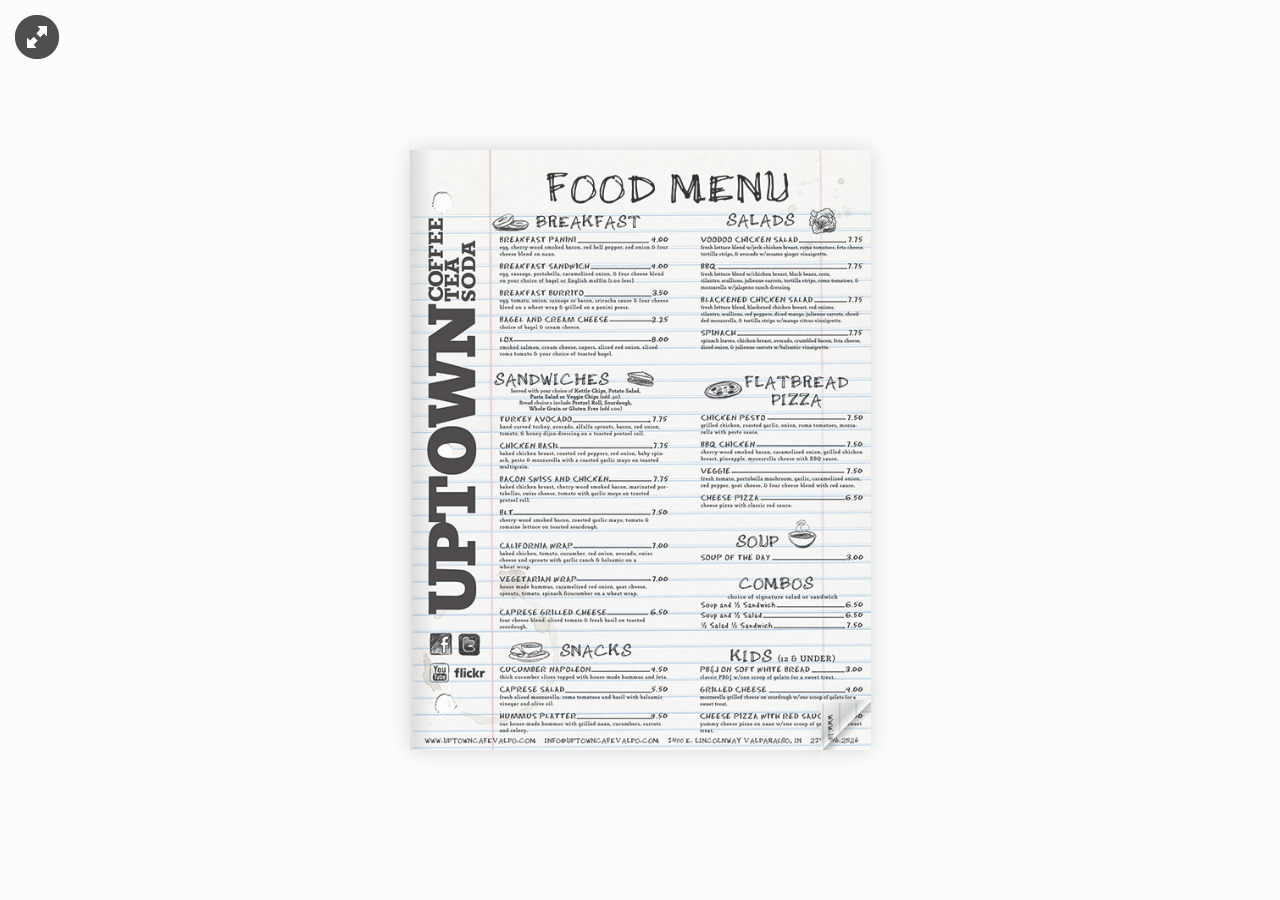
<file: turnjs4/samples/cafe1/index.html>
<!doctype html>
<!--[if lt IE 7 ]> <html lang="en" class="ie6"> <![endif]-->
<!--[if IE 7 ]>    <html lang="en" class="ie7"> <![endif]-->
<!--[if IE 8 ]>    <html lang="en" class="ie8"> <![endif]-->
<!--[if IE 9 ]>    <html lang="en" class="ie9"> <![endif]-->
<!--[if !IE]><!--> <html lang="en"> <!--<![endif]-->
<head>
<title>Using turn.js and the new zoom feature</title>
<meta name="viewport" content="width = 1050, user-scalable = no" />
<script type="text/javascript" src="../../extras/jquery.min.1.7.js"></script>
<script type="text/javascript" src="../../extras/modernizr.2.5.3.min.js"></script>
<script type="text/javascript" src="../../lib/hash.js"></script>

</head>
<body>

<div id="canvas">

<div class="zoom-icon zoom-icon-in"></div>

<div class="magazine-viewport">
	<div class="container">
		<div class="magazine">
			<!-- Next button -->
			<div ignore="1" class="next-button"></div>
			<!-- Previous button -->
			<div ignore="1" class="previous-button"></div>
		</div>
	</div>
</div>


<script type="text/javascript">

function loadApp() {

 	$('#canvas').fadeIn(1000);

 	var flipbook = $('.magazine');

 	// Check if the CSS was already loaded
	
	if (flipbook.width()==0 || flipbook.height()==0) {
		setTimeout(loadApp, 10);
		return;
	}
	
	// Create the flipbook

	flipbook.turn({
			
			// Magazine width

			width: 922,

			// Magazine height

			height: 600,

			// Duration in millisecond

			duration: 1000,

			// Hardware acceleration

			acceleration: !isChrome(),

			// Enables gradients

			gradients: true,
			
			// Auto center this flipbook

			autoCenter: true,

			// Elevation from the edge of the flipbook when turning a page

			elevation: 50,

			// The number of pages

			pages: 6,

			// Events

			when: {
				turning: function(event, page, view) {
					
					var book = $(this),
					currentPage = book.turn('page'),
					pages = book.turn('pages');
			
					// Update the current URI

					Hash.go('page/' + page).update();

					// Show and hide navigation buttons

					disableControls(page);
					

					$('.thumbnails .page-'+currentPage).
						parent().
						removeClass('current');

					$('.thumbnails .page-'+page).
						parent().
						addClass('current');



				},

				turned: function(event, page, view) {

					disableControls(page);

					$(this).turn('center');

					if (page==1) { 
						$(this).turn('peel', 'br');
					}

				},

				missing: function (event, pages) {

					// Add pages that aren't in the magazine

					for (var i = 0; i < pages.length; i++)
						addPage(pages[i], $(this));

				}
			}

	});

	// Zoom.js

	$('.magazine-viewport').zoom({
		flipbook: $('.magazine'),

		max: function() { 
			
			return largeMagazineWidth()/$('.magazine').width();

		}, 

		when: {

			swipeLeft: function() {

				$(this).zoom('flipbook').turn('next');

			},

			swipeRight: function() {
				
				$(this).zoom('flipbook').turn('previous');

			},

			resize: function(event, scale, page, pageElement) {

				if (scale==1)
					loadSmallPage(page, pageElement);
				else
					loadLargePage(page, pageElement);

			},

			zoomIn: function () {

				$('.thumbnails').hide();
				$('.made').hide();
				$('.magazine').removeClass('animated').addClass('zoom-in');
				$('.zoom-icon').removeClass('zoom-icon-in').addClass('zoom-icon-out');
				
				if (!window.escTip && !$.isTouch) {
					escTip = true;

					$('<div />', {'class': 'exit-message'}).
						html('<div>Press ESC to exit</div>').
							appendTo($('body')).
							delay(2000).
							animate({opacity:0}, 500, function() {
								$(this).remove();
							});
				}
			},

			zoomOut: function () {

				$('.exit-message').hide();
				$('.thumbnails').fadeIn();
				$('.made').fadeIn();
				$('.zoom-icon').removeClass('zoom-icon-out').addClass('zoom-icon-in');

				setTimeout(function(){
					$('.magazine').addClass('animated').removeClass('zoom-in');
					resizeViewport();
				}, 0);

			}
		}
	});

	// Zoom event

	if ($.isTouch)
		$('.magazine-viewport').bind('zoom.doubleTap', zoomTo);
	else
		$('.magazine-viewport').bind('zoom.tap', zoomTo);


	// Using arrow keys to turn the page

	$(document).keydown(function(e){

		var previous = 37, next = 39, esc = 27;

		switch (e.keyCode) {
			case previous:

				// left arrow
				$('.magazine').turn('previous');
				e.preventDefault();

			break;
			case next:

				//right arrow
				$('.magazine').turn('next');
				e.preventDefault();

			break;
			case esc:
				
				$('.magazine-viewport').zoom('zoomOut');	
				e.preventDefault();

			break;
		}
	});

	// URIs - Format #/page/1 

	Hash.on('^page\/([0-9]*)$', {
		yep: function(path, parts) {
			var page = parts[1];

			if (page!==undefined) {
				if ($('.magazine').turn('is'))
					$('.magazine').turn('page', page);
			}

		},
		nop: function(path) {

			if ($('.magazine').turn('is'))
				$('.magazine').turn('page', 1);
		}
	});


	$(window).resize(function() {
		resizeViewport();
	}).bind('orientationchange', function() {
		resizeViewport();
	});

	// Events for thumbnails

	$('.thumbnails').click(function(event) {
		
		var page;

		if (event.target && (page=/page-([0-9]+)/.exec($(event.target).attr('class'))) ) {
		
			$('.magazine').turn('page', page[1]);
		}
	});

	$('.thumbnails li').
		bind($.mouseEvents.over, function() {
			
			$(this).addClass('thumb-hover');

		}).bind($.mouseEvents.out, function() {
			
			$(this).removeClass('thumb-hover');

		});

	if ($.isTouch) {
	
		$('.thumbnails').
			addClass('thumbanils-touch').
			bind($.mouseEvents.move, function(event) {
				event.preventDefault();
			});

	} else {

		$('.thumbnails ul').mouseover(function() {

			$('.thumbnails').addClass('thumbnails-hover');

		}).mousedown(function() {

			return false;

		}).mouseout(function() {

			$('.thumbnails').removeClass('thumbnails-hover');

		});

	}


	// Regions

	if ($.isTouch) {
		$('.magazine').bind('touchstart', regionClick);
	} else {
		$('.magazine').click(regionClick);
	}

	// Events for the next button

	$('.next-button').bind($.mouseEvents.over, function() {
		
		$(this).addClass('next-button-hover');

	}).bind($.mouseEvents.out, function() {
		
		$(this).removeClass('next-button-hover');

	}).bind($.mouseEvents.down, function() {
		
		$(this).addClass('next-button-down');

	}).bind($.mouseEvents.up, function() {
		
		$(this).removeClass('next-button-down');

	}).click(function() {
		
		$('.magazine').turn('next');

	});

	// Events for the next button
	
	$('.previous-button').bind($.mouseEvents.over, function() {
		
		$(this).addClass('previous-button-hover');

	}).bind($.mouseEvents.out, function() {
		
		$(this).removeClass('previous-button-hover');

	}).bind($.mouseEvents.down, function() {
		
		$(this).addClass('previous-button-down');

	}).bind($.mouseEvents.up, function() {
		
		$(this).removeClass('previous-button-down');

	}).click(function() {
		
		$('.magazine').turn('previous');

	});


	resizeViewport();

	$('.magazine').addClass('animated');

}

// Zoom icon

 $('.zoom-icon').bind('mouseover', function() { 
 	
 	if ($(this).hasClass('zoom-icon-in'))
 		$(this).addClass('zoom-icon-in-hover');

 	if ($(this).hasClass('zoom-icon-out'))
 		$(this).addClass('zoom-icon-out-hover');
 
 }).bind('mouseout', function() { 
 	
 	 if ($(this).hasClass('zoom-icon-in'))
 		$(this).removeClass('zoom-icon-in-hover');
 	
 	if ($(this).hasClass('zoom-icon-out'))
 		$(this).removeClass('zoom-icon-out-hover');

 }).bind('click', function() {

 	if ($(this).hasClass('zoom-icon-in'))
 		$('.magazine-viewport').zoom('zoomIn');
 	else if ($(this).hasClass('zoom-icon-out'))	
		$('.magazine-viewport').zoom('zoomOut');

 });

 $('#canvas').hide();


// Load the HTML4 version if there's not CSS transform

yepnope({
	test : Modernizr.csstransforms,
	yep: ['../../lib/turn.js'],
	nope: ['../../lib/turn.html4.min.js'],
	both: ['../../lib/zoom.min.js', '../js/magazine.js', '../css/magazine.css'],
	complete: loadApp
});

</script>

</body>
</html>
</file>
